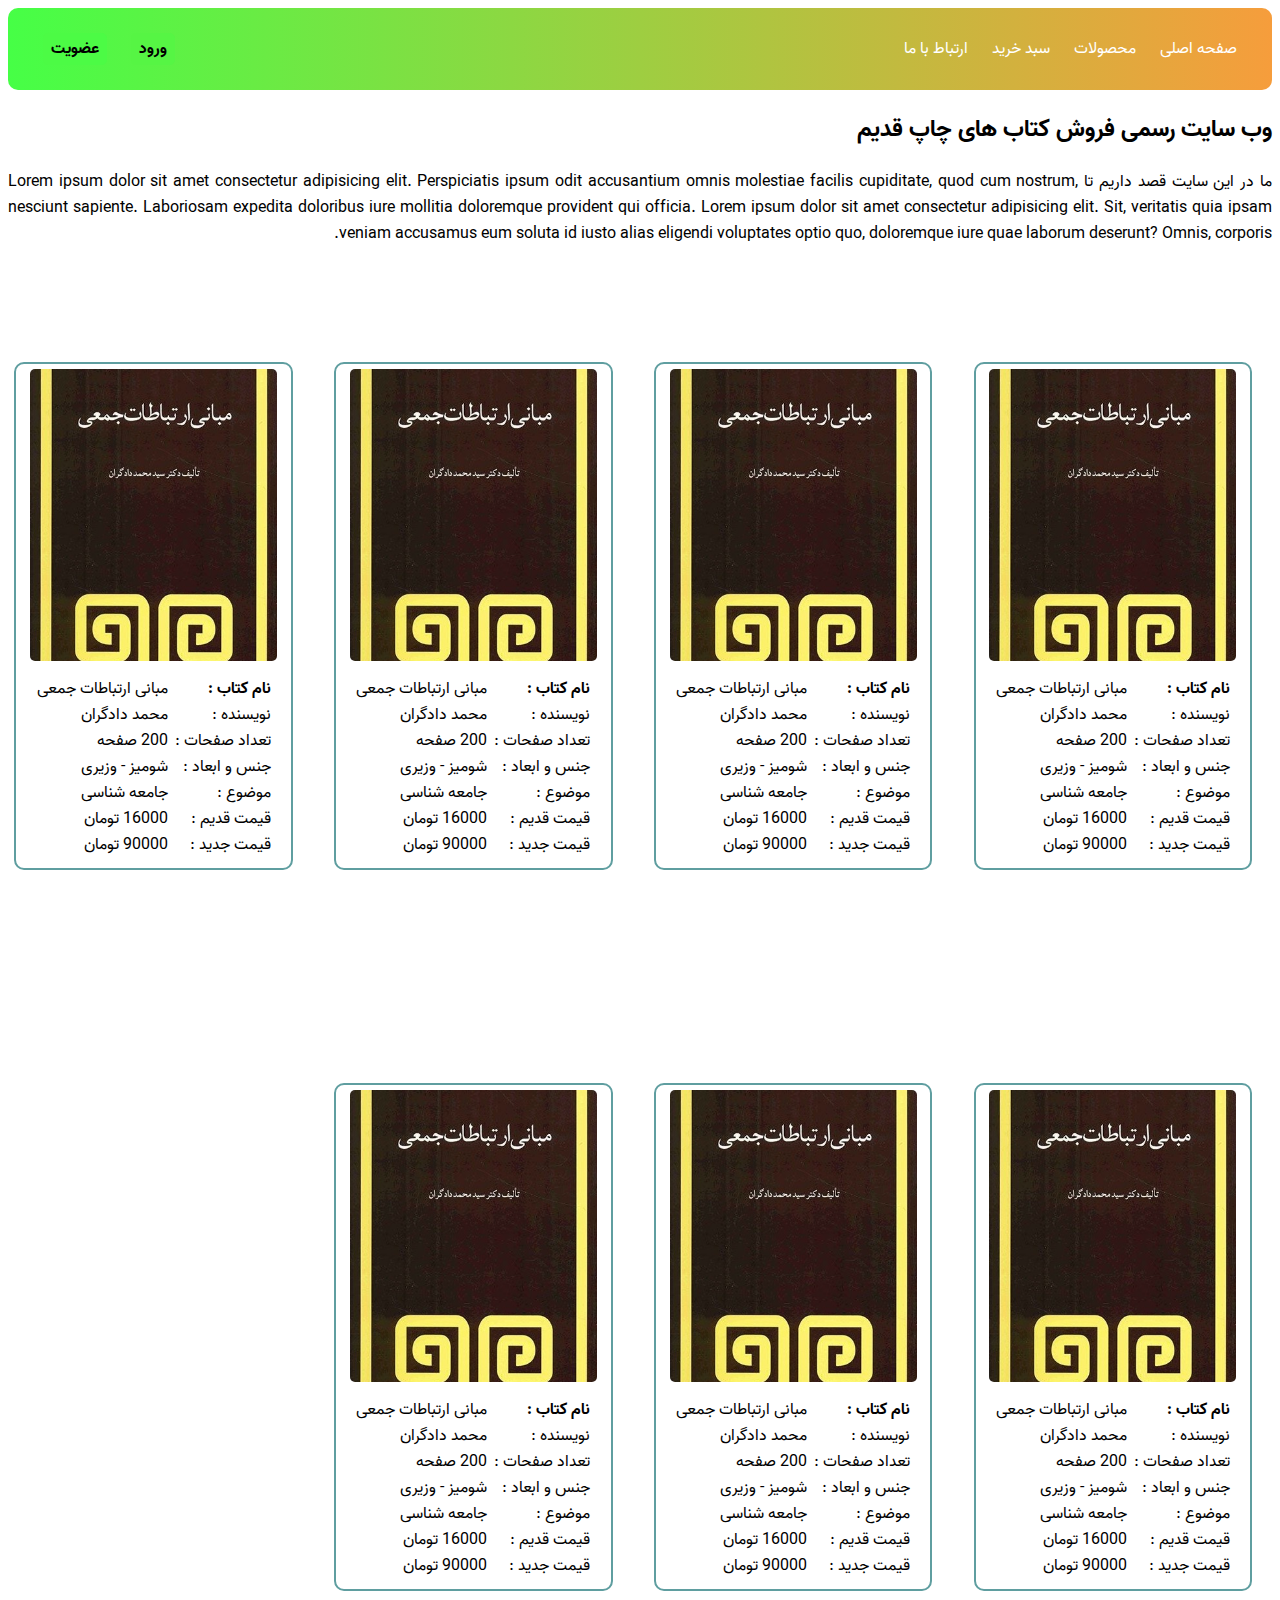
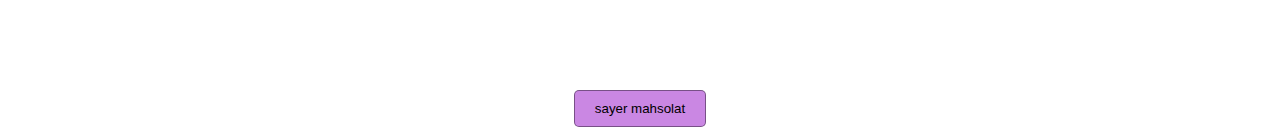
<file: bodys/Home.html>
<!DOCTYPE html>
<html lang="en" dir="rtl">

<head>
    <meta charset="UTF-8">
    <meta http-equiv="X-UA-Compatible" content="IE=edge">
    <meta name="viewport" content="width=device-width, initial-scale=1.0">
    <link rel="stylesheet" href="../style/Home/style.css">
    <link rel="stylesheet" href="../fonts/font-face.css">
    <link rel="stylesheet" href="../style/scss/style-scss.css">
    <title>صفحه اصلی</title>
</head>

<body class="vazir">
    <div>

        <header>

            <div class="item-r">
                <a class="link" href="./index.html">صفحه اصلی </a>
                <a class="link" href="#">محصولات</a>
                <a class="link" href="#">سبد خرید</a>
                <a class="link" href="#">ارتباط با ما </a>
            </div>
            <div class="item-l">
                <a class="link" href="./form-2.html">
                    <input class="btn btn-vorod" type="submit" value="ورود">
                </a>
                <a class="link" href="./form-1.html">
                    <input class="btn btn-sabt" type="submit" value="عضویت">
                </a>
            </div>
        </header>


        <h2>وب سایت رسمی فروش کتاب های چاپ قدیم</h2>
        <p class="text">ما در این سایت قصد داریم تا Lorem ipsum dolor sit amet consectetur adipisicing elit.
            Perspiciatis ipsum odit accusantium omnis molestiae facilis cupiditate, quod cum nostrum, nesciunt sapiente.
            Laboriosam expedita doloribus iure mollitia doloremque provident qui officia. Lorem ipsum dolor sit amet
            consectetur adipisicing elit. Sit, veritatis quia ipsam veniam accusamus eum soluta id iusto alias eligendi
            voluptates optio quo, doloremque iure quae laborum deserunt? Omnis, corporis.</p>
    </div>
    <div class="mahsol">

        <div class="box">
            <div class="I-2">
            </div>
            <div class="text-box">
                <div class="title-bock">
                    <span class="bold">نام کتاب :</span>
                    <span>نویسنده :</span>
                    <span>تعداد صفحات :</span>
                    <span>جنس و ابعاد :</span>
                    <span>موضوع :</span>
                    <span>قیمت قدیم :</span>
                    <span>قیمت جدید :</span>
                </div>
                <div class="info-bock">
                    <span>مبانی ارتباطات جمعی</span>
                    <span>محمد دادگران</span>
                    <span>200 صفحه</span>
                    <span>شومیز - وزیری</span>
                    <span>جامعه شناسی</span>
                    <span>16000 تومان</span>
                    <span>90000 تومان</span>
                </div>
            </div>
        </div>
        
        <div class="box">
            <div class="I-2">
            </div>
            <div class="text-box">
                <div class="title-bock">
                    <span class="bold">نام کتاب :</span>
                    <span>نویسنده :</span>
                    <span>تعداد صفحات :</span>
                    <span>جنس و ابعاد :</span>
                    <span>موضوع :</span>
                    <span>قیمت قدیم :</span>
                    <span>قیمت جدید :</span>
                </div>
                <div class="info-bock">
                    <span>مبانی ارتباطات جمعی</span>
                    <span>محمد دادگران</span>
                    <span>200 صفحه</span>
                    <span>شومیز - وزیری</span>
                    <span>جامعه شناسی</span>
                    <span>16000 تومان</span>
                    <span>90000 تومان</span>
                </div>
            </div>
        </div>

        <div class="box">
            <div class="I-2">
            </div>
            <div class="text-box">
                <div class="title-bock">
                    <span class="bold">نام کتاب :</span>
                    <span>نویسنده :</span>
                    <span>تعداد صفحات :</span>
                    <span>جنس و ابعاد :</span>
                    <span>موضوع :</span>
                    <span>قیمت قدیم :</span>
                    <span>قیمت جدید :</span>
                </div>
                <div class="info-bock">
                    <span>مبانی ارتباطات جمعی</span>
                    <span>محمد دادگران</span>
                    <span>200 صفحه</span>
                    <span>شومیز - وزیری</span>
                    <span>جامعه شناسی</span>
                    <span>16000 تومان</span>
                    <span>90000 تومان</span>
                </div>
            </div>
        </div>

        <div class="box">
            <div class="I-2">
            </div>
            <div class="text-box">
                <div class="title-bock">
                    <span class="bold">نام کتاب :</span>
                    <span>نویسنده :</span>
                    <span>تعداد صفحات :</span>
                    <span>جنس و ابعاد :</span>
                    <span>موضوع :</span>
                    <span>قیمت قدیم :</span>
                    <span>قیمت جدید :</span>
                </div>
                <div class="info-bock">
                    <span>مبانی ارتباطات جمعی</span>
                    <span>محمد دادگران</span>
                    <span>200 صفحه</span>
                    <span>شومیز - وزیری</span>
                    <span>جامعه شناسی</span>
                    <span>16000 تومان</span>
                    <span>90000 تومان</span>
                </div>
            </div>
        </div>

        <div class="box">
            <div class="I-2">
            </div>
            <div class="text-box">
                <div class="title-bock">
                    <span class="bold">نام کتاب :</span>
                    <span>نویسنده :</span>
                    <span>تعداد صفحات :</span>
                    <span>جنس و ابعاد :</span>
                    <span>موضوع :</span>
                    <span>قیمت قدیم :</span>
                    <span>قیمت جدید :</span>
                </div>
                <div class="info-bock">
                    <span>مبانی ارتباطات جمعی</span>
                    <span>محمد دادگران</span>
                    <span>200 صفحه</span>
                    <span>شومیز - وزیری</span>
                    <span>جامعه شناسی</span>
                    <span>16000 تومان</span>
                    <span>90000 تومان</span>
                </div>
            </div>
        </div>
        
        <div class="box">
            <div class="I-2">
            </div>
            <div class="text-box">
                <div class="title-bock">
                    <span class="bold">نام کتاب :</span>
                    <span>نویسنده :</span>
                    <span>تعداد صفحات :</span>
                    <span>جنس و ابعاد :</span>
                    <span>موضوع :</span>
                    <span>قیمت قدیم :</span>
                    <span>قیمت جدید :</span>
                </div>
                <div class="info-bock">
                    <span>مبانی ارتباطات جمعی</span>
                    <span>محمد دادگران</span>
                    <span>200 صفحه</span>
                    <span>شومیز - وزیری</span>
                    <span>جامعه شناسی</span>
                    <span>16000 تومان</span>
                    <span>90000 تومان</span>
                </div>
            </div>
        </div>
        
        <div class="box">
            <div class="I-2">
            </div>
            <div class="text-box">
                <div class="title-bock">
                    <span class="bold">نام کتاب :</span>
                    <span>نویسنده :</span>
                    <span>تعداد صفحات :</span>
                    <span>جنس و ابعاد :</span>
                    <span>موضوع :</span>
                    <span>قیمت قدیم :</span>
                    <span>قیمت جدید :</span>
                </div>
                <div class="info-bock">
                    <span>مبانی ارتباطات جمعی</span>
                    <span>محمد دادگران</span>
                    <span>200 صفحه</span>
                    <span>شومیز - وزیری</span>
                    <span>جامعه شناسی</span>
                    <span>16000 تومان</span>
                    <span>90000 تومان</span>
                </div>
            </div>
        </div>



    </div>

<div class="btn-s">
    <a href="./commodities.html">
        <button class="btn-clik" type="submit">sayer mahsolat</button>
    </a>
</div>

<footer>
    

</footer>
</body>

</html>
</file>
<file: style/Home/style.css>
html {
    font-family: "vazir";
}

header {
    height: 100%;
    display: flex;
    flex-direction: row;
    justify-content: space-between;
    text-align: center;
    align-items: center;
    margin: 0;
    padding: 15px;
    background: linear-gradient(0.25turn, #00ff00b9, #f69d3c);
    border-radius: 10px;
}

@media (max-width: 580px) {
    header {
        display: flex;
        flex-direction: column;
        padding: 5px;
        
    }
  }

.item-l {
    display: inline-block;
    text-align: start;
    margin: 10px;
}
.item-r {
    display: inline-block;
    text-align: end;
    margin: 10px;
}
.link {
    text-decoration: none;
    color: rgb(255, 255, 255);
    padding: 5px;
    margin: 5px;
}


.btn-vorod {
    background-color: #56f544;
    border: 1px solid #56f544;
    border-radius: 5px;
    font-family: "vazir";
    padding: 2px 7px;
    font-weight: bold;
    font-size: 1rem;
}

.btn-vorod:hover {
    background-color: #56f544;
    border: 1px solid #ffffffa1;
}

.btn-sabt {
    background-color: #4cfb45;
    border: 1px solid #4cfb45;
    border-radius: 5px;
    font-family: "vazir";
    padding: 2px 7px;
    font-weight: bold;
    font-size: 1rem;
}

.btn-sabt:hover {
    background-color: #4cfb45;
    border: 1px solid #ffffffa1;
}

.text {
    text-align: justify ;
}

.bold {
    font-weight: bold;
}
</file>
<file: fonts/font-face.css>
@font-face {
  font-family: Vazir;
  src: url('Vazir-Regular.eot');
  src: url('Vazir-Regular.eot?#iefix') format('embedded-opentype'),
       url('Vazir-Regular.woff2') format('woff2'),
       url('Vazir-Regular.woff') format('woff'),
       url('Vazir-Regular.ttf') format('truetype');
  font-weight: normal;
  font-display:swap;
}

@font-face {
  font-family: Vazir;
  src: url('Vazir-Bold.eot');
  src: url('Vazir-Bold.eot?#iefix') format('embedded-opentype'),
       url('Vazir-Bold.woff2') format('woff2'),
       url('Vazir-Bold.woff') format('woff'),
       url('Vazir-Bold.ttf') format('truetype');
  font-weight: bold;
  font-display:swap;
}

@font-face {
  font-family: Vazir;
  src: url('Vazir-Thin.eot');
  src: url('Vazir-Thin.eot?#iefix') format('embedded-opentype'),
       url('Vazir-Thin.woff2') format('woff2'),
       url('Vazir-Thin.woff') format('woff'),
       url('Vazir-Thin.ttf') format('truetype');
  font-weight: 100;
  font-display:swap;
}

@font-face {
  font-family: Vazir;
  src: url('Vazir-Light.eot');
  src: url('Vazir-Light.eot?#iefix') format('embedded-opentype'),
       url('Vazir-Light.woff2') format('woff2'),
       url('Vazir-Light.woff') format('woff'),
       url('Vazir-Light.ttf') format('truetype');
  font-weight: 300;
  font-display:swap;
}

@font-face {
  font-family: Vazir;
  src: url('Vazir-Medium.eot');
  src: url('Vazir-Medium.eot?#iefix') format('embedded-opentype'),
       url('Vazir-Medium.woff2') format('woff2'),
       url('Vazir-Medium.woff') format('woff'),
       url('Vazir-Medium.ttf') format('truetype');
  font-weight: 500;
  font-display:swap;
}

@font-face {
  font-family: Vazir;
  src: url('Vazir-Black.eot');
  src: url('Vazir-Black.eot?#iefix') format('embedded-opentype'),
       url('Vazir-Black.woff2') format('woff2'),
       url('Vazir-Black.woff') format('woff'),
       url('Vazir-Black.ttf') format('truetype');
  font-weight: 900;
  font-display:swap;
}
</file>
<file: style/scss/style-scss.css>
@charset "UTF-8";
/* باکس های محصولات */
.mahsol {
  display: grid;
  grid-template-columns: repeat(4, 1fr);
  justify-content: center;
  align-items: center;
  grid-gap: 15px;
}

.box {
  display: flex;
  flex-direction: column;
  align-items: center;
  border: 2px solid cadetblue;
  border-radius: 10px;
  width: 90%;
  height: 70%;
  margin: 0 20px 0 20px;
  padding: 5px 0 5px 0;
}
.box .I-2 {
  background: url(../image/10111.jpg) no-repeat 10% 70%/cover;
  width: 90%;
  height: 490px;
  border-radius: 5px;
}
.box .text-box {
  display: grid;
  grid-template-columns: auto auto;
  grid-gap: 7px;
  margin-top: 10px;
  padding: 5px;
}
.box .text-box .title-bock {
  display: grid;
  grid-template-rows: repeat(6, 1fr);
}
.box .text-box .info-bock {
  display: grid;
  grid-template-rows: repeat(6, 1fr);
}

@media only screen and (max-width: 993px) {
  .mahsol {
    display: grid;
    grid-template-columns: repeat(3, 1fr);
    justify-content: center;
    align-items: center;
  }
  .mahsol .box {
    display: flex;
    flex-direction: column;
    align-items: center;
    border: 2px solid cadetblue;
    border-radius: 10px;
    width: 95%;
    height: 80%;
    margin: 0 0px 0px 0px;
    padding: 3px 3px 3px 0;
  }
  .mahsol .box .I-2 {
    background: url(../image/10111.jpg) no-repeat 10% 70%/cover;
    width: 75%;
    height: 355px;
    border-radius: 5px;
  }
  .mahsol .box .text-box {
    display: grid;
    grid-template-columns: auto auto;
    grid-gap: 8px;
    margin-top: 10px;
  }
}
@media only screen and (max-width: 768px) {
  .mahsol {
    display: grid;
    grid-template-columns: repeat(2, 1fr);
    justify-content: center;
    align-items: center;
  }
  .mahsol .box {
    display: flex;
    flex-direction: column;
    align-items: center;
    border: 2px solid cadetblue;
    border-radius: 10px;
    width: 80%;
    height: 80%;
    margin: 0 10px 10px 10px;
    padding: 5px 5px 5px 0;
  }
  .mahsol .box .I-2 {
    background: url(../image/10111.jpg) no-repeat 10% 70%/cover;
    width: 75%;
    height: 355px;
    border-radius: 5px;
  }
  .mahsol .box .text-box {
    display: grid;
    grid-template-columns: auto auto;
    grid-gap: 8px;
    margin-top: 10px;
  }
}
@media only screen and (max-width: 576px) {
  .mahsol {
    display: grid;
    grid-template-columns: repeat(1, 1fr);
    justify-content: center;
    align-items: center;
  }
  .mahsol .box {
    display: flex;
    flex-direction: column;
    align-items: center;
    border: 2px solid cadetblue;
    border-radius: 10px;
    width: 60%;
    height: 95%;
    margin: 0 auto;
    padding: 5px 5px 5px 0;
  }
  .mahsol .box .I-2 {
    background: url(../image/10111.jpg) no-repeat 10% 70%/cover;
    width: 75%;
    height: 355px;
    border-radius: 5px;
  }
  .mahsol .box .text-box {
    display: grid;
    grid-template-columns: auto auto;
    grid-gap: 8px;
    margin-top: 10px;
  }
}
@media only screen and (max-width: 475px) {
  .mahsol {
    display: grid;
    grid-template-columns: repeat(1, 1fr);
    justify-content: center;
    align-items: center;
  }
  .mahsol .box {
    display: flex;
    flex-direction: column;
    align-items: center;
    border: 2px solid cadetblue;
    border-radius: 10px;
    width: 75%;
    height: 100%;
    margin: 0 auto;
    padding: 5px 0px 0px 0px;
  }
  .mahsol .box .I-2 {
    background: url(../image/10111.jpg) no-repeat 10% 70%/cover;
    width: 75%;
    height: 355px;
    border-radius: 5px;
  }
  .mahsol .box .text-box {
    display: grid;
    grid-template-columns: auto auto;
    grid-gap: 8px;
    margin-top: 10px;
  }
}
.btn-s {
  display: flex;
  justify-content: center;
}
.btn-s .btn-clik {
  background-color: rgba(150, 15, 200, 0.5);
  border: 1px solid rgba(0, 0, 0, 0.404);
  border-radius: 5px;
  padding: 10px 20px 10px 20px;
  text-align: center;
  margin: 0 auto;
}

/*# sourceMappingURL=style-scss.css.map */
</file>
